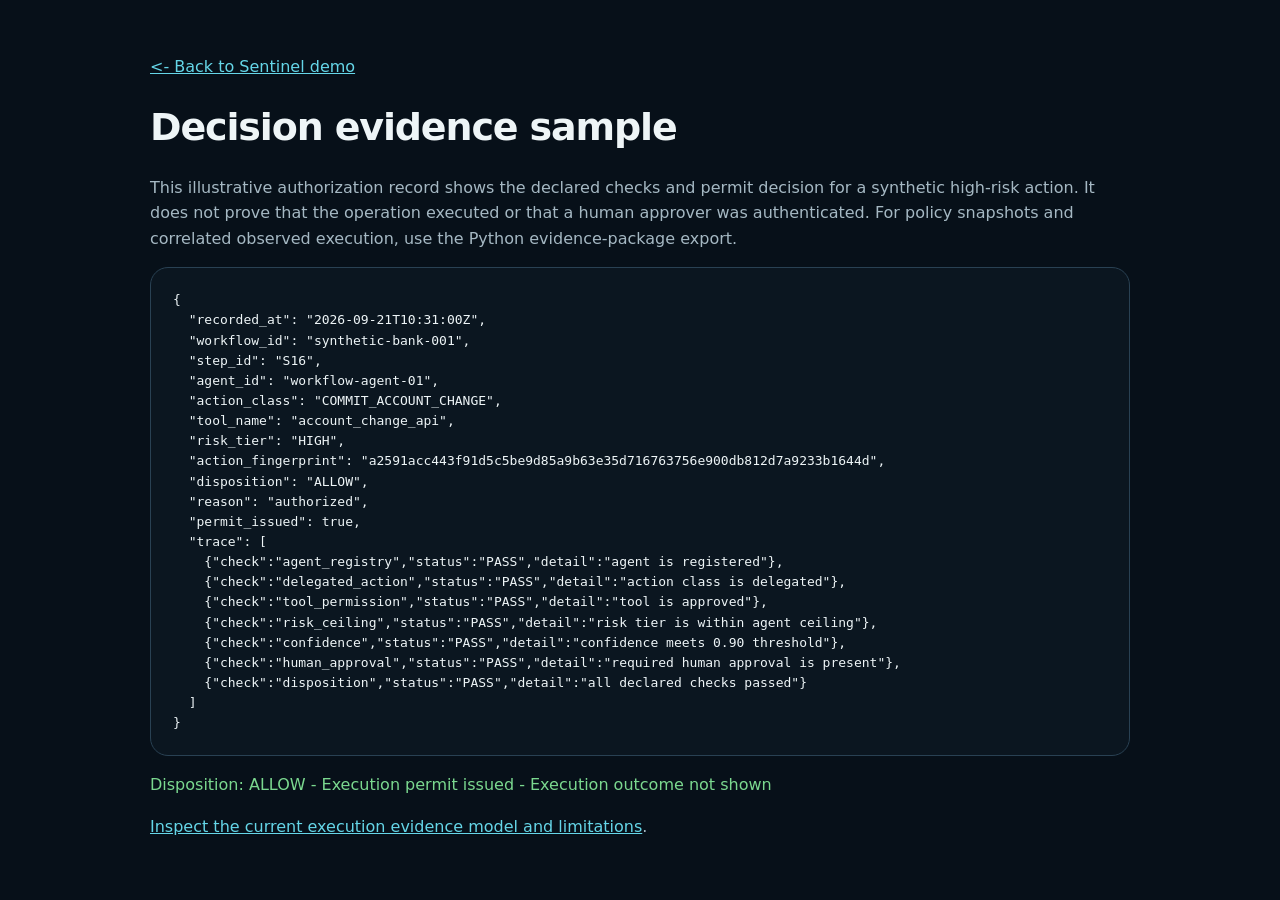
<file: docs/evidence-sample.html>
<!doctype html>
<html lang="en"><head><meta charset="utf-8"><meta name="viewport" content="width=device-width,initial-scale=1"><title>Sentinel Evidence Sample</title><style>body{margin:0;background:#071019;color:#eef5f7;font-family:ui-monospace,SFMono-Regular,Menlo,monospace}.wrap{max-width:980px;margin:auto;padding:38px 20px}h1{font-family:Inter,system-ui,sans-serif;font-size:38px;letter-spacing:-.03em}p{font-family:Inter,system-ui,sans-serif;color:#a5b8c3;line-height:1.6}pre{padding:22px;border:1px solid #294153;border-radius:18px;background:#0b1620;white-space:pre-wrap;overflow:auto;line-height:1.55}.ok{color:#7bd88f}a{color:#65d6e8}</style></head>
<body><main class="wrap"><p><a href="./">&lt;- Back to Sentinel demo</a></p><h1>Decision evidence sample</h1><p>This illustrative authorization record shows the declared checks and permit decision for a synthetic high-risk action. It does not prove that the operation executed or that a human approver was authenticated. For policy snapshots and correlated observed execution, use the Python evidence-package export.</p><pre>{
  "recorded_at": "2026-09-21T10:31:00Z",
  "workflow_id": "synthetic-bank-001",
  "step_id": "S16",
  "agent_id": "workflow-agent-01",
  "action_class": "COMMIT_ACCOUNT_CHANGE",
  "tool_name": "account_change_api",
  "risk_tier": "HIGH",
  "action_fingerprint": "a2591acc443f91d5c5be9d85a9b63e35d716763756e900db812d7a9233b1644d",
  "disposition": "ALLOW",
  "reason": "authorized",
  "permit_issued": true,
  "trace": [
    {"check":"agent_registry","status":"PASS","detail":"agent is registered"},
    {"check":"delegated_action","status":"PASS","detail":"action class is delegated"},
    {"check":"tool_permission","status":"PASS","detail":"tool is approved"},
    {"check":"risk_ceiling","status":"PASS","detail":"risk tier is within agent ceiling"},
    {"check":"confidence","status":"PASS","detail":"confidence meets 0.90 threshold"},
    {"check":"human_approval","status":"PASS","detail":"required human approval is present"},
    {"check":"disposition","status":"PASS","detail":"all declared checks passed"}
  ]
}</pre><p class="ok">Disposition: ALLOW - Execution permit issued - Execution outcome not shown</p><p><a href="https://github.com/JuanAMartinezDiaz/sentinel-governed-workflow-twin/blob/main/docs/evidence-model.md">Inspect the current execution evidence model and limitations</a>.</p></main></body></html>
</file>
